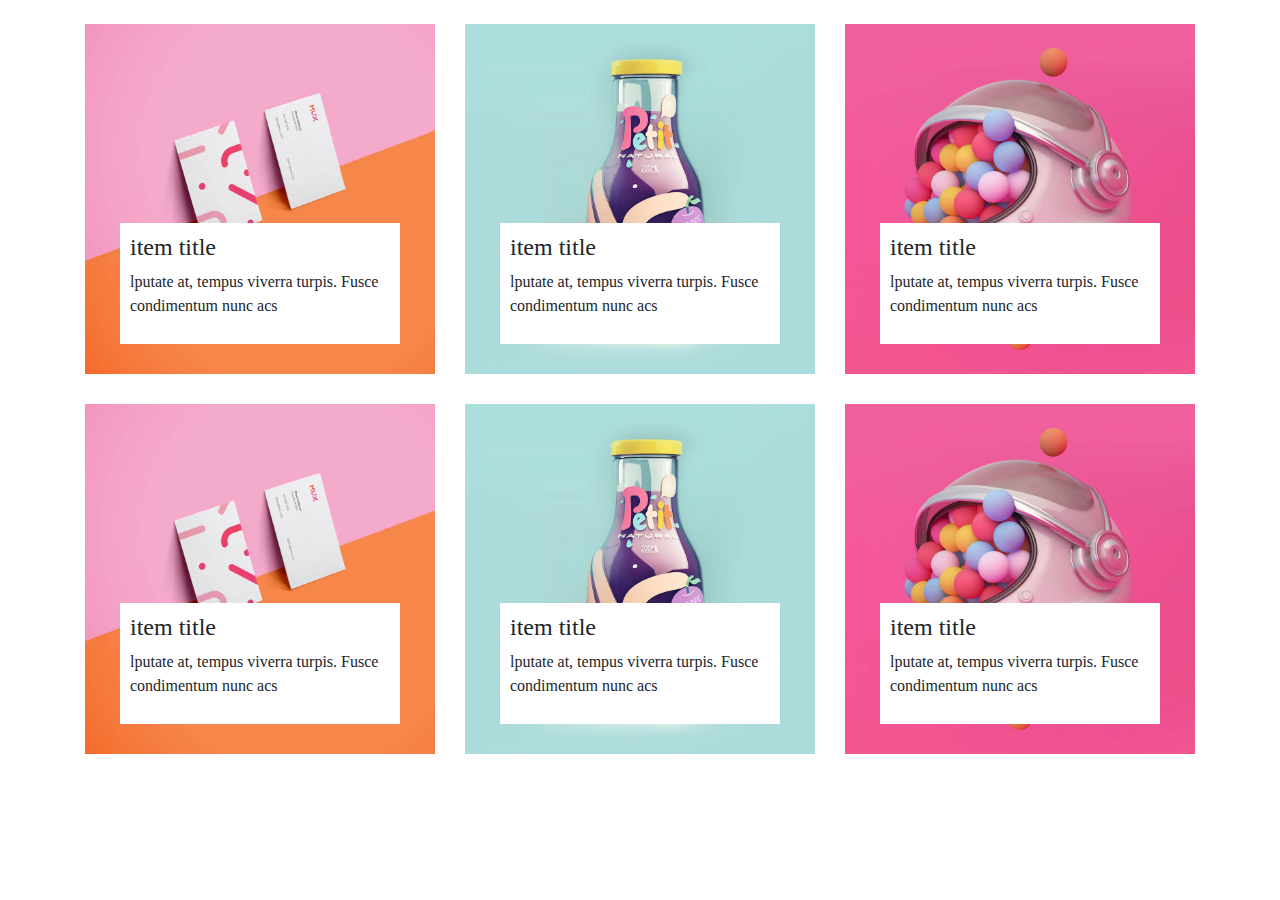
<file: DOM project/index.html>
<html>

<head>
  <link rel="stylesheet" href="css/bootstrap.min.css">
  <link rel="stylesheet" href="css/all.min.css">
  <link rel="stylesheet" href="css/index_style.css">

</head>
<body>

  <div class="container py-4">
    <div class="row">
      
        <div class="col-md-4">
            <div class="item">
              <img src="images/portfolio-1.jpg" class="img-fluid">
              <div class="item-caption">
                <h4>item title</h4>
                <p>lputate at, tempus viverra turpis. Fusce condimentum nunc acs
    
                  </p>
              </div>
            </div>
          </div>
    
          <div class="col-md-4">
              <div class="item">
                <img src="images/portfolio-3.jpg" class="img-fluid">
                <div class="item-caption">
                  <h4>item title</h4>
                  <p>lputate at, tempus viverra turpis. Fusce condimentum nunc acs
      
                    </p>
                </div>
              </div>
            </div>
    
            <div class="col-md-4">
                <div class="item">
                  <img src="images/portfolio-2.jpg" class="img-fluid">
                  <div class="item-caption">
                    <h4>item title</h4>
                    <p>lputate at, tempus viverra turpis. Fusce condimentum nunc acs
        
                      </p>
                  </div>
                </div>
              </div>
      <div class="col-md-4">
        <div class="item">
          <img src="images/portfolio-1.jpg" class="img-fluid">
          <div class="item-caption">
            <h4>item title</h4>
            <p>lputate at, tempus viverra turpis. Fusce condimentum nunc acs

              </p>
          </div>
        </div>
      </div>

      <div class="col-md-4">
          <div class="item">
            <img src="images/portfolio-3.jpg" class="img-fluid">
            <div class="item-caption">
              <h4>item title</h4>
              <p>lputate at, tempus viverra turpis. Fusce condimentum nunc acs
  
                </p>
            </div>
          </div>
        </div>

        <div class="col-md-4">
            <div class="item">
              <img src="images/portfolio-2.jpg" class="img-fluid">
              <div class="item-caption">
                <h4>item title</h4>
                <p>lputate at, tempus viverra turpis. Fusce condimentum nunc acs
    
                  </p>
              </div>
            </div>
          </div>
    </div>
  </div>

  <div class="lightbox-container d-flex justify-content-center align-items-center">
      <div class="lightbox-item d-flex align-items-center justify-content-between">
          <i id="close" class="  far fa-times-circle"></i>
          <i id="prev" class="m-2 far fa-arrow-alt-circle-left"></i>
          <i id="next" class="m-2 far fa-arrow-alt-circle-right"></i>

      </div>

    
  </div>
<script src="js/first.js"></script>
</body>

</html>
</file>
<file: DOM project/css/index_style.css>
body
{
    font-family: 'segoe ui light';
}
.item
{
    position: relative;
    margin-bottom: 30px;
    cursor: pointer;
}
.item-caption
{
    background-color: #fff;
    position: absolute;
    bottom: 30px;
    width: 80%;
    left: 10%;
    padding: 10px;
}
.lightbox-container
{
    background-color: rgba(0,0,0,0.55);
    position: fixed;
    top: 0;
    bottom: 0;
    left: 0;
    right: 0;
    transform: scale(0,0);
    transition: transform 1s;
}
.lightbox-item
{
    height: 550px;
    width: 50%;
    background-image: url(../images/portfolio-2.jpg);
    background-size: 100% 100%;
    position: relative;
}
.lightbox-item i
{
    font-size: 20px;
    cursor: pointer;
}
#close
{
    position: absolute;
    top: 10px;
    right: 10px;
}
</file>
